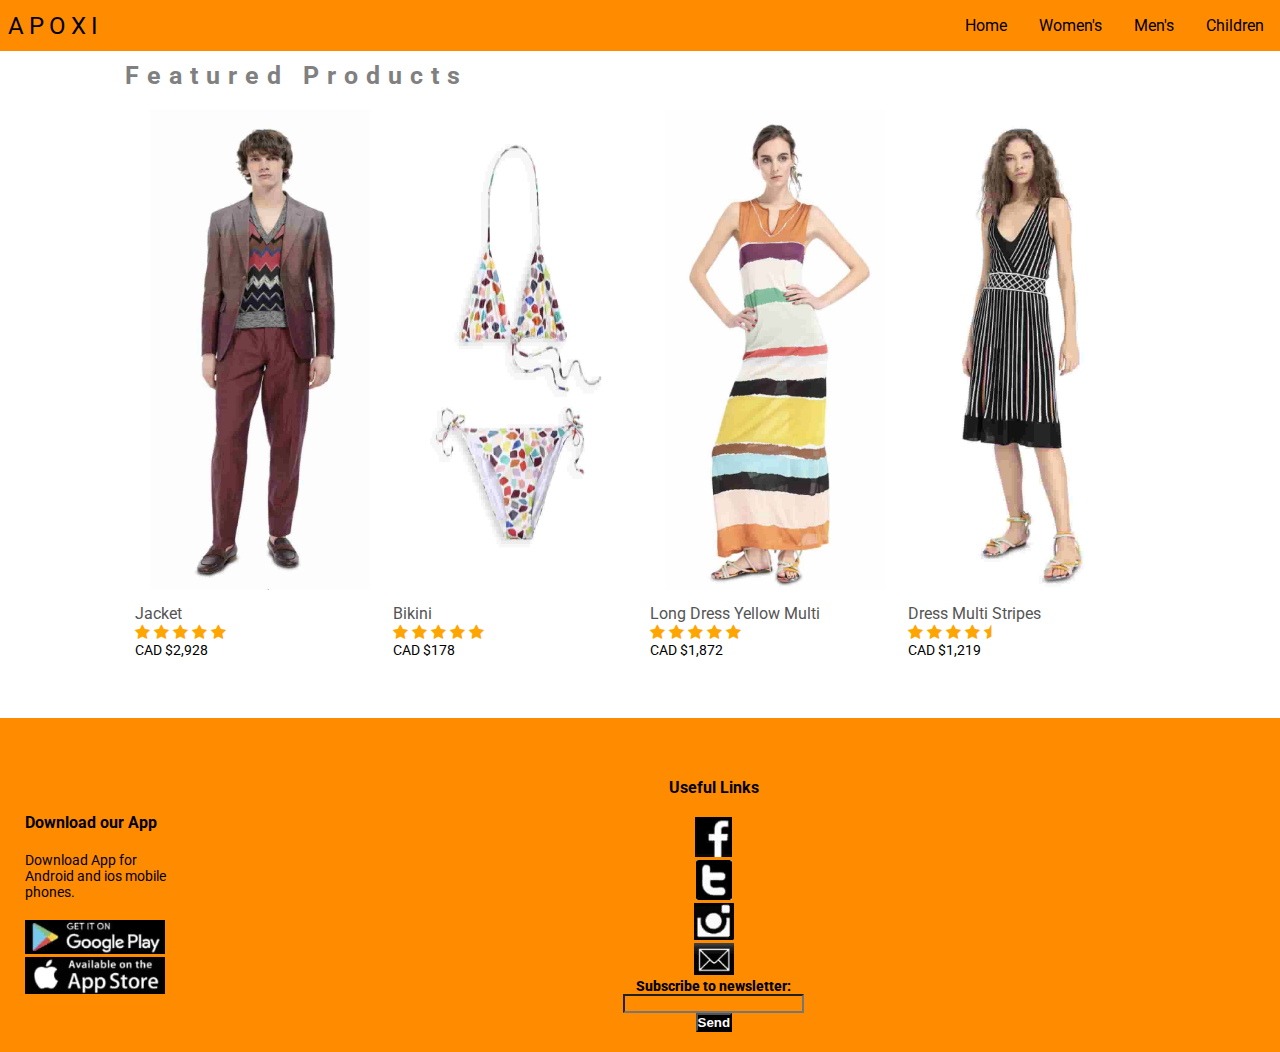
<file: index.html>
<!DOCTYPE html>
<html lang="en">

<head>
  <title>A P O X I</title>
  <meta charset="utf-8" />
  <meta name="viewport" content="width=device-width, initial-scale=1.0" />
  <link href="https://fonts.googleapis.com/css2?family=Roboto:ital,wght@0,400;0,500;0,900;1,100&display=swap"
    rel="stylesheet" />
  <link rel="stylesheet" href="https://stackpath.bootstrapcdn.com/font-awesome/4.7.0/css/font-awesome.min.css" />
  <link rel="stylesheet" href="style.css" />
  <link href="images/star.ico" rel="icon" type="image/x-icon" />
  <script src="script.js" defer></script>

  <!-- <link rel="stylesheet" href="..."/> -->
</head>

<body>
  <!-- TOP MENU BAR -->
  <header>
    <nav class="navbar">
      <div class="brand-title">Apoxi</div>
      <a href="#" class="toggle-button">
        <span class="bar"></span>
        <span class="bar"></span>
        <span class="bar"></span>
      </a>
      <div class="navbar-links">
        <ul>
          <li id="menu_home"><a href="index.html">Home</a></li>
          <li id="menu_women"><a href="woman.html">Women's</a></li>
          <li id="menu_men"><a href="men.html">Men's</a></li>
          <li id="menu_child"><a href="child.html">Children</a></li>
        </ul>
      </div>
    </nav>
  </header>

  <main>
    <!-- Home Page -->
    <div id="page_home">
      <div class="container">
        <div class="col-2">
          <div class="categories">
            <div class="small-container">
              <h2 class="subtitle">Featured Products</h2>
              <div class="row">
                <div class="col-3">
                  <img src="images/jacket.jpg" alt="jacket" class="store_image" data-size="S / M / XL"
                    data-price="2,928" data-desc="Gray, red colored jacket made with 100% Italian Merino Wool" />
                  <h4>Jacket</h4>
                  <div class="rating">
                    <i class="fa fa-star"></i>
                    <i class="fa fa-star"></i>
                    <i class="fa fa-star"></i>
                    <i class="fa fa-star"></i>
                    <i class="fa fa-star"></i>
                  </div>
                  <p>CAD $2,928</p>
                </div>
                <div class="col-3">
                  <img src="images/kidsbiki.jpg" alt="kids bikini" class="store_image" data-size="S"
                    data-price="CAD $178"
                    data-desc="Multipattern bikini on white background made with 100% polyester" />
                  <h4>Bikini</h4>
                  <div class="rating">
                    <i class="fa fa-star"></i>
                    <i class="fa fa-star"></i>
                    <i class="fa fa-star"></i>
                    <i class="fa fa-star"></i>
                    <i class="fa fa-star"></i>
                  </div>
                  <p>CAD $178</p>
                </div>
                <div class="col-3">
                  <img src="images/dress2.jpg" alt="dress" class="store_image" data-size="XS / M"
                    data-price="CAD $1,872"
                    data-desc="Multicolored dress for those sunny days made with 100% Pima-cotton" />
                  <h4>Long Dress Yellow Multi</h4>
                  <div class="rating">
                    <i class="fa fa-star"></i>
                    <i class="fa fa-star"></i>
                    <i class="fa fa-star"></i>
                    <i class="fa fa-star"></i>
                    <i class="fa fa-star"></i>
                  </div>
                  <p>CAD $1,872</p>
                </div>
                <div class="col-3">
                  <img src="images/dress4.jpg" alt="dress" class="store_image" data-size="XS / M / L"
                    data-price="CAD $1,219"
                    data-desc="Casual multicolored striped, short dress made with 30% silk, 20% cotton, 50% polyester" />
                  <h4>Dress Multi Stripes</h4>
                  <div class="rating">
                    <i class="fa fa-star"></i>
                    <i class="fa fa-star"></i>
                    <i class="fa fa-star"></i>
                    <i class="fa fa-star"></i>
                    <i class="fa fa-star-half"></i>
                  </div>
                  <p>CAD $1,219</p>
                </div>
              </div>
            </div>
          </div>
        </div>
      </div>
    </div>

    <!-- Women Clothing -->

    <div style="display:none" id="page_women">
      <div class="container">
        <div class="col-2">
          <div class="categories">
            <div class="small-container">
              <h2 class="subtitle">Woman Clothing</h2>
              <div class="row">
                <div class="col-3">
                  <img src="images/dress3.jpg" alt="dress" class="store_image" data-size="XS / S / M"
                    data-price="CAD $3,738"
                    data-desc="Long multicolored dress on gray background made with 50% cotton and 50% polyester" />
                  <h4>Long Dress Multicolor</h4>
                  <div class="rating">
                    <i class="fa fa-star"></i>
                    <i class="fa fa-star"></i>
                    <i class="fa fa-star"></i>
                    <i class="fa fa-star"></i>
                    <i class="fa fa-star-o"></i>
                  </div>
                  <p>CAD $3,738</p>
                </div>
                <div class="col-3">
                  <img src="images/dress1.jpg" alt="dress" class="store_image" data-size="S" data-price="CAD $2,437"
                    data-desc="Long Gray colored dress, made with 100% linen." />
                  <h4>Long Dress Gray</h4>
                  <div class="rating">
                    <i class="fa fa-star"></i>
                    <i class="fa fa-star"></i>
                    <i class="fa fa-star"></i>
                    <i class="fa fa-star"></i>
                    <i class="fa fa-star"></i>
                  </div>
                  <p>CAD $2,437</p>
                </div>
                <div class="col-3">
                  <img src="images/dress2.jpg" alt="dress" class="store_image" data-size="XS / M"
                    data-price="CAD $1,872"
                    data-desc="Multicolored dress for those sunny days made with 100% Pima-cotton" />
                  <h4>Long Dress Yellow Multi</h4>
                  <div class="rating">
                    <i class="fa fa-star"></i>
                    <i class="fa fa-star"></i>
                    <i class="fa fa-star"></i>
                    <i class="fa fa-star"></i>
                    <i class="fa fa-star"></i>
                  </div>
                  <p>CAD $1,872</p>
                </div>
                <div class="col-3">
                  <img src="images/dress4.jpg" alt="dress" class="store_image" data-size="XS / M / L"
                    data-price="CAD $1,219"
                    data-desc="Casual multicolored striped, short dress made with 30% silk, 20% cotton, 50% polyester" />
                  <h4>Dress Multi Stripes</h4>
                  <div class="rating">
                    <i class="fa fa-star"></i>
                    <i class="fa fa-star"></i>
                    <i class="fa fa-star"></i>
                    <i class="fa fa-star"></i>
                    <i class="fa fa-star-half"></i>
                  </div>
                  <p>CAD $1,219</p>
                </div>
              </div>
            </div>
          </div>
        </div>
      </div>
    </div>

    <!-- Men Clothing -->

    <div style="display:none" id="page_men">
      <div class="container">
        <div class="col-2">
          <div class="categories">
            <div class="small-container">
              <h2 class="subtitle">Men Clothing</h2>
              <div class="row">
                <div class="col-3">
                  <img src="images/bluetee.jpg" alt="tshirt" class="store_image" data-size="S / M / L / XL"
                    data-price="CAD $344" data-desc="Casual blue colored t-shirt, made with 100% Italian Cotton" />
                  <h4>Men's T-Shirts</h4>
                  <div class="rating">
                    <i class="fa fa-star"></i>
                    <i class="fa fa-star"></i>
                    <i class="fa fa-star"></i>
                    <i class="fa fa-star"></i>
                    <i class="fa fa-star-half"></i>
                  </div>
                  <p>CAD $344</p>
                </div>
                <div class="col-3">
                  <img src="images/whitetee.jpg" alt="white_t" class="store_image" data-size="XL / XXL"
                    data-price="CAD $399"
                    data-desc="Casual linen-blend shirt in white color. Made with 60% Linen 40% Cotton" />
                  <h4>Shirt</h4>
                  <div class="rating">
                    <i class="fa fa-star"></i>
                    <i class="fa fa-star"></i>
                    <i class="fa fa-star"></i>
                    <i class="fa fa-star-half"></i>
                    <i class="fa fa-star-o"></i>
                  </div>
                  <p>CAD $399</p>
                </div>
                <div class="col-3">
                  <img src="images/jacket.jpg" alt="jacket" class="store_image" data-size="S / M / XL"
                    data-price="CAD $2,928" data-desc="Gray, red colored jacket made with 100% Italian Merino Wool" />
                  <h4>Jacket</h4>
                  <div class="rating">
                    <i class="fa fa-star"></i>
                    <i class="fa fa-star"></i>
                    <i class="fa fa-star"></i>
                    <i class="fa fa-star"></i>
                    <i class="fa fa-star"></i>
                  </div>
                  <p>CAD $2,928</p>
                </div>
                <div class="col-3">
                  <img src="images/multicol.jpg" alt="polotshirt" class="store_image" data-size="M"
                    data-price="CAD $278" data-desc="Multicolored men polo t-shirt made with 100% Italian Cotton" />
                  <h4>Men's polo</h4>
                  <div class="rating">
                    <i class="fa fa-star"></i>
                    <i class="fa fa-star"></i>
                    <i class="fa fa-star"></i>
                    <i class="fa fa-star"></i>
                    <i class="fa fa-star"></i>
                  </div>
                  <p>CAD $278</p>
                </div>
              </div>
            </div>
          </div>
        </div>
      </div>
    </div>

    <!-- Children Clothing -->

    <div style="display:none" id="page_child">
      <div class="container">
        <div class="col-2">
          <div class="categories">
            <div class="small-container">
              <h2 class="subtitle">Children Clothing</h2>
              <div class="row">
                <div class="col-3">
                  <img src="images/kidsblack.jpg" alt="kids top" class="store_image" data-size="XS, S, M"
                    data-price="CAD $462" data-desc="Gorgeous black dress for girls aged 4-9" />
                  <h4>Dress</h4>
                  <div class="rating">
                    <i class="fa fa-star"></i>
                    <i class="fa fa-star"></i>
                    <i class="fa fa-star"></i>
                    <i class="fa fa-star"></i>
                    <i class="fa fa-star"></i>
                  </div>
                  <p>CAD $462</p>
                </div>
                <div class="col-3">
                  <img src="images/kidsbiki.jpg" alt="kids bikini" class="store_image" data-size="S"
                    data-price="CAD $178"
                    data-desc="Multipattern bikini on white background made with 100% polyester" />
                  <h4>Bikini</h4>
                  <div class="rating">
                    <i class="fa fa-star"></i>
                    <i class="fa fa-star"></i>
                    <i class="fa fa-star"></i>
                    <i class="fa fa-star"></i>
                    <i class="fa fa-star"></i>
                  </div>
                  <p>CAD $178</p>
                </div>
                <div class="col-3">
                  <img src="images/kidst.jpg" alt="kids top" class="store_image" data-size="XS, S" data-price="CAD $308"
                    data-desc="Multi-zigzag kaftan for summer days by the pool" />
                  <h4>Kaftan</h4>
                  <div class="rating">
                    <i class="fa fa-star"></i>
                    <i class="fa fa-star"></i>
                    <i class="fa fa-star"></i>
                    <i class="fa fa-star"></i>
                    <i class="fa fa-star"></i>
                  </div>
                  <p>CAD $308</p>
                </div>
              </div>
            </div>
          </div>
        </div>
      </div>
    </div>
  </main>

  <!-- Footer -->
  <footer class="foot">
    <div class="container">
      <div class="row">
        <div class="footer-col-1">
          <h3>Download our App</h3>
          <p>Download App for Android and ios mobile phones.</p>
          <div class="app-logo">
            <a href="https://play.google.com/store/apps/developer?id=Apoxi"><img src="images/gplay.jpg"
                alt="googleplay" /></a>
            <a href="https://itunes.apple.com/ca/developer/apoxi/id1234567"><img src="images/astore.jpg"
                alt="applestore" /></a>
          </div>
        </div>
        <div class="footer-col-2">
          <h3>Useful Links</h3>
          <ul class="foot_ul">
            <li>
              <a href="https://www.facebook.com"><img src="images/fb.jpg" alt="facebook logo" /></a>
            </li>
            <li>
              <a href="https://www.twitter.com"><img src="images/twit.jpg" alt="twitter logo" /></a>
            </li>
            <li>
              <a href="https://www.instagram.com"><img src="images/insta.jpg" alt="instagram logo" /></a>
            </li>
            <li>
              <a href="contact.html"><img src="images/contact.jpg" alt="contactus logo" /></a>
            </li>
          </ul>
          <form id="my-form" action="https://formspree.io/xoqkrpve" method="POST">
            <label style="color:black; font-size:14px; font-weight:800;">
              Subscribe to newsletter:
              <br>
              <input class="subs-email-box" type="email" name="email">
            </label>
            <br>
            <button id="my-form-button" type="submit">Send</button>
            <p id="my-form-status"></p>
          </form>
        </div>
      </div>
    </div>
  </footer>
</body>

</html>
</file>
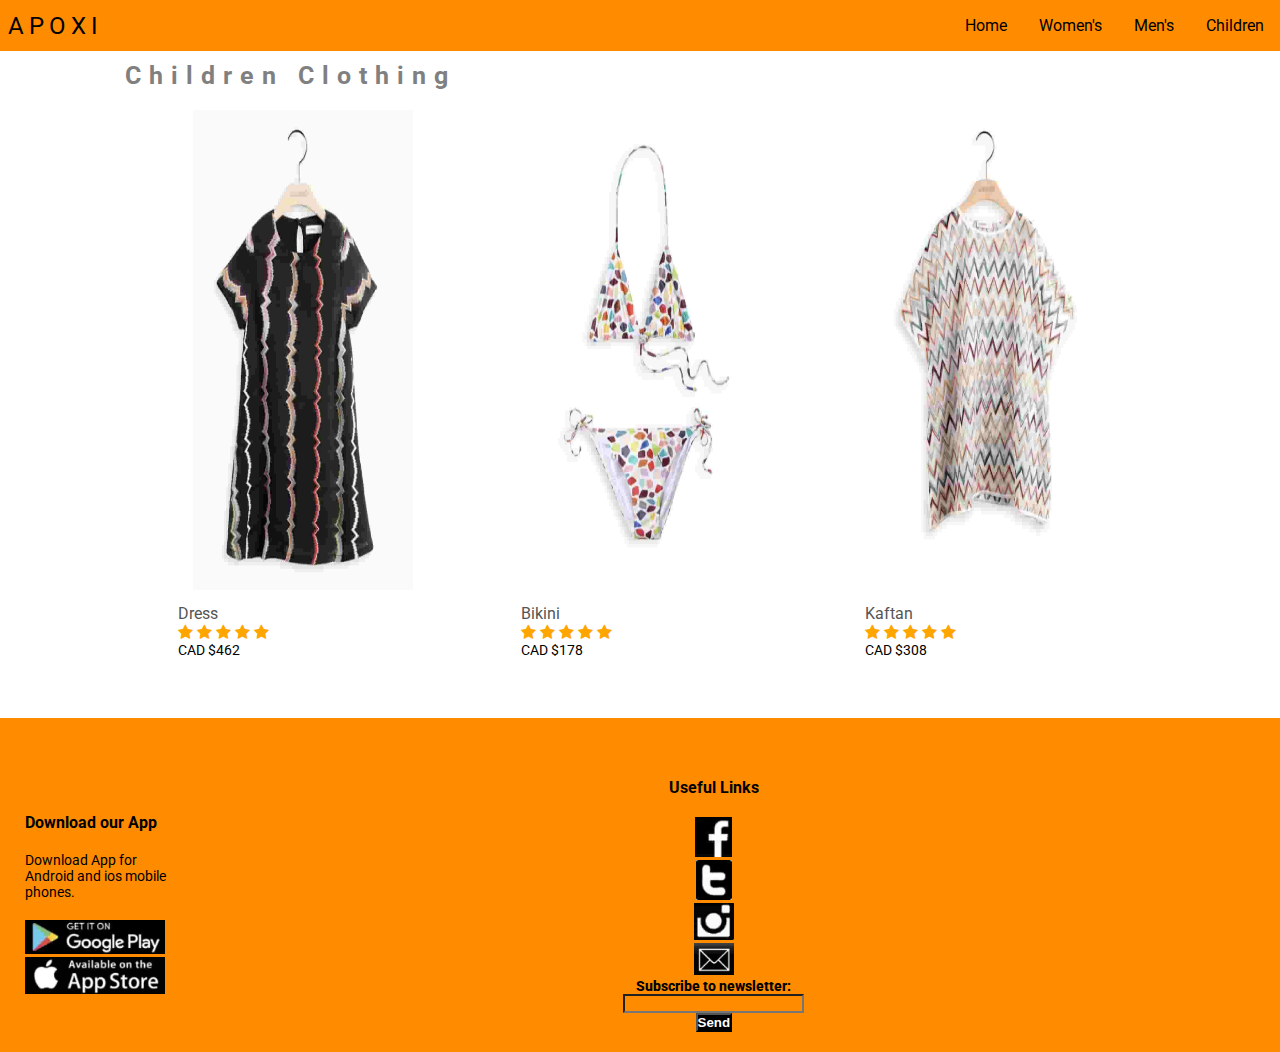
<file: child.html>
<!DOCTYPE html>
<html lang="en">

<head>
  <title>A P O X I</title>
  <meta charset="utf-8" />
  <meta name="viewport" content="width=device-width, initial-scale=1.0" />
  <link href="https://fonts.googleapis.com/css2?family=Roboto:ital,wght@0,400;0,500;0,900;1,100&display=swap"
    rel="stylesheet" />
  <link rel="stylesheet" href="https://stackpath.bootstrapcdn.com/font-awesome/4.7.0/css/font-awesome.min.css" />
  <link rel="stylesheet" href="style.css" />
  <link href="images/star.ico" rel="icon" type="image/x-icon" />
  <script src="script.js" defer></script>

  <!-- <link rel="stylesheet" href="..."/> -->
</head>

<body>
  <!-- TOP MENU BAR -->
  <header>
    <nav class="navbar">
      <div class="brand-title">Apoxi</div>
      <a href="#" class="toggle-button">
        <span class="bar"></span>
        <span class="bar"></span>
        <span class="bar"></span>
      </a>
      <div class="navbar-links">
        <ul>
          <li id="menu_home"><a href="index.html">Home</a></li>
          <li id="menu_women"><a href="woman.html">Women's</a></li>
          <li id="menu_men"><a href="men.html">Men's</a></li>
          <li id="menu_child"><a href="child.html">Children</a></li>
        </ul>
      </div>
    </nav>
  </header>

  <main>

    <!-- Children Clothing -->

    <div id="page_child">
      <div class="container">
        <div class="col-2">
          <div class="categories">
            <div class="small-container">
              <h2 class="subtitle">Children Clothing</h2>
              <div class="row">
                <div class="col-3">
                  <img src="images/kidsblack.jpg" alt="kids top" class="store_image" data-size="XS, S, M"
                    data-price="CAD $462" data-desc="Gorgeous black dress for girls aged 4-9" />
                  <h4>Dress</h4>
                  <div class="rating">
                    <i class="fa fa-star"></i>
                    <i class="fa fa-star"></i>
                    <i class="fa fa-star"></i>
                    <i class="fa fa-star"></i>
                    <i class="fa fa-star"></i>
                  </div>
                  <p>CAD $462</p>
                </div>
                <div class="col-3">
                  <img src="images/kidsbiki.jpg" alt="kids bikini" class="store_image" data-size="S"
                    data-price="CAD $178"
                    data-desc="Multipattern bikini on white background made with 100% polyester" />
                  <h4>Bikini</h4>
                  <div class="rating">
                    <i class="fa fa-star"></i>
                    <i class="fa fa-star"></i>
                    <i class="fa fa-star"></i>
                    <i class="fa fa-star"></i>
                    <i class="fa fa-star"></i>
                  </div>
                  <p>CAD $178</p>
                </div>
                <div class="col-3">
                  <img src="images/kidst.jpg" alt="kids top" class="store_image" data-size="XS, S" data-price="CAD $308"
                    data-desc="Multi-zigzag kaftan for summer days by the pool" />
                  <h4>Kaftan</h4>
                  <div class="rating">
                    <i class="fa fa-star"></i>
                    <i class="fa fa-star"></i>
                    <i class="fa fa-star"></i>
                    <i class="fa fa-star"></i>
                    <i class="fa fa-star"></i>
                  </div>
                  <p>CAD $308</p>
                </div>
              </div>
            </div>
          </div>
        </div>
      </div>
    </div>
  </main>

  <!-- Footer -->
  <footer class="foot">
    <div class="container">
      <div class="row">
        <div class="footer-col-1">
          <h3>Download our App</h3>
          <p>Download App for Android and ios mobile phones.</p>
          <div class="app-logo">
            <a href="https://play.google.com/store/apps/developer?id=Apoxi"><img src="images/gplay.jpg"
                alt="googleplay" /></a>
            <a href="https://itunes.apple.com/ca/developer/apoxi/id1234567"><img src="images/astore.jpg"
                alt="applestore" /></a>
          </div>
        </div>
        <div class="footer-col-2">
          <h3>Useful Links</h3>
          <ul class="foot_ul">
            <li>
              <a href="https://www.facebook.com"><img src="images/fb.jpg" alt="facebook logo" /></a>
            </li>
            <li>
              <a href="https://www.twitter.com"><img src="images/twit.jpg" alt="twitter logo" /></a>
            </li>
            <li>
              <a href="https://www.instagram.com"><img src="images/insta.jpg" alt="instagram logo" /></a>
            </li>
            <li>
              <a href="contact.html"><img src="images/contact.jpg" alt="contactus logo" /></a>
            </li>
          </ul>
          <form id="my-form" action="https://formspree.io/xoqkrpve" method="POST">
            <label style="color:black; font-size:14px; font-weight:800;">
              Subscribe to newsletter:
              <br>
              <input class="subs-email-box" type="email" name="email">
            </label>
            <br>
            <button id="my-form-button" type="submit">Send</button>
            <p id="my-form-status"></p>
          </form>
        </div>
      </div>
    </div>
  </footer>
</body>

</html>
</file>
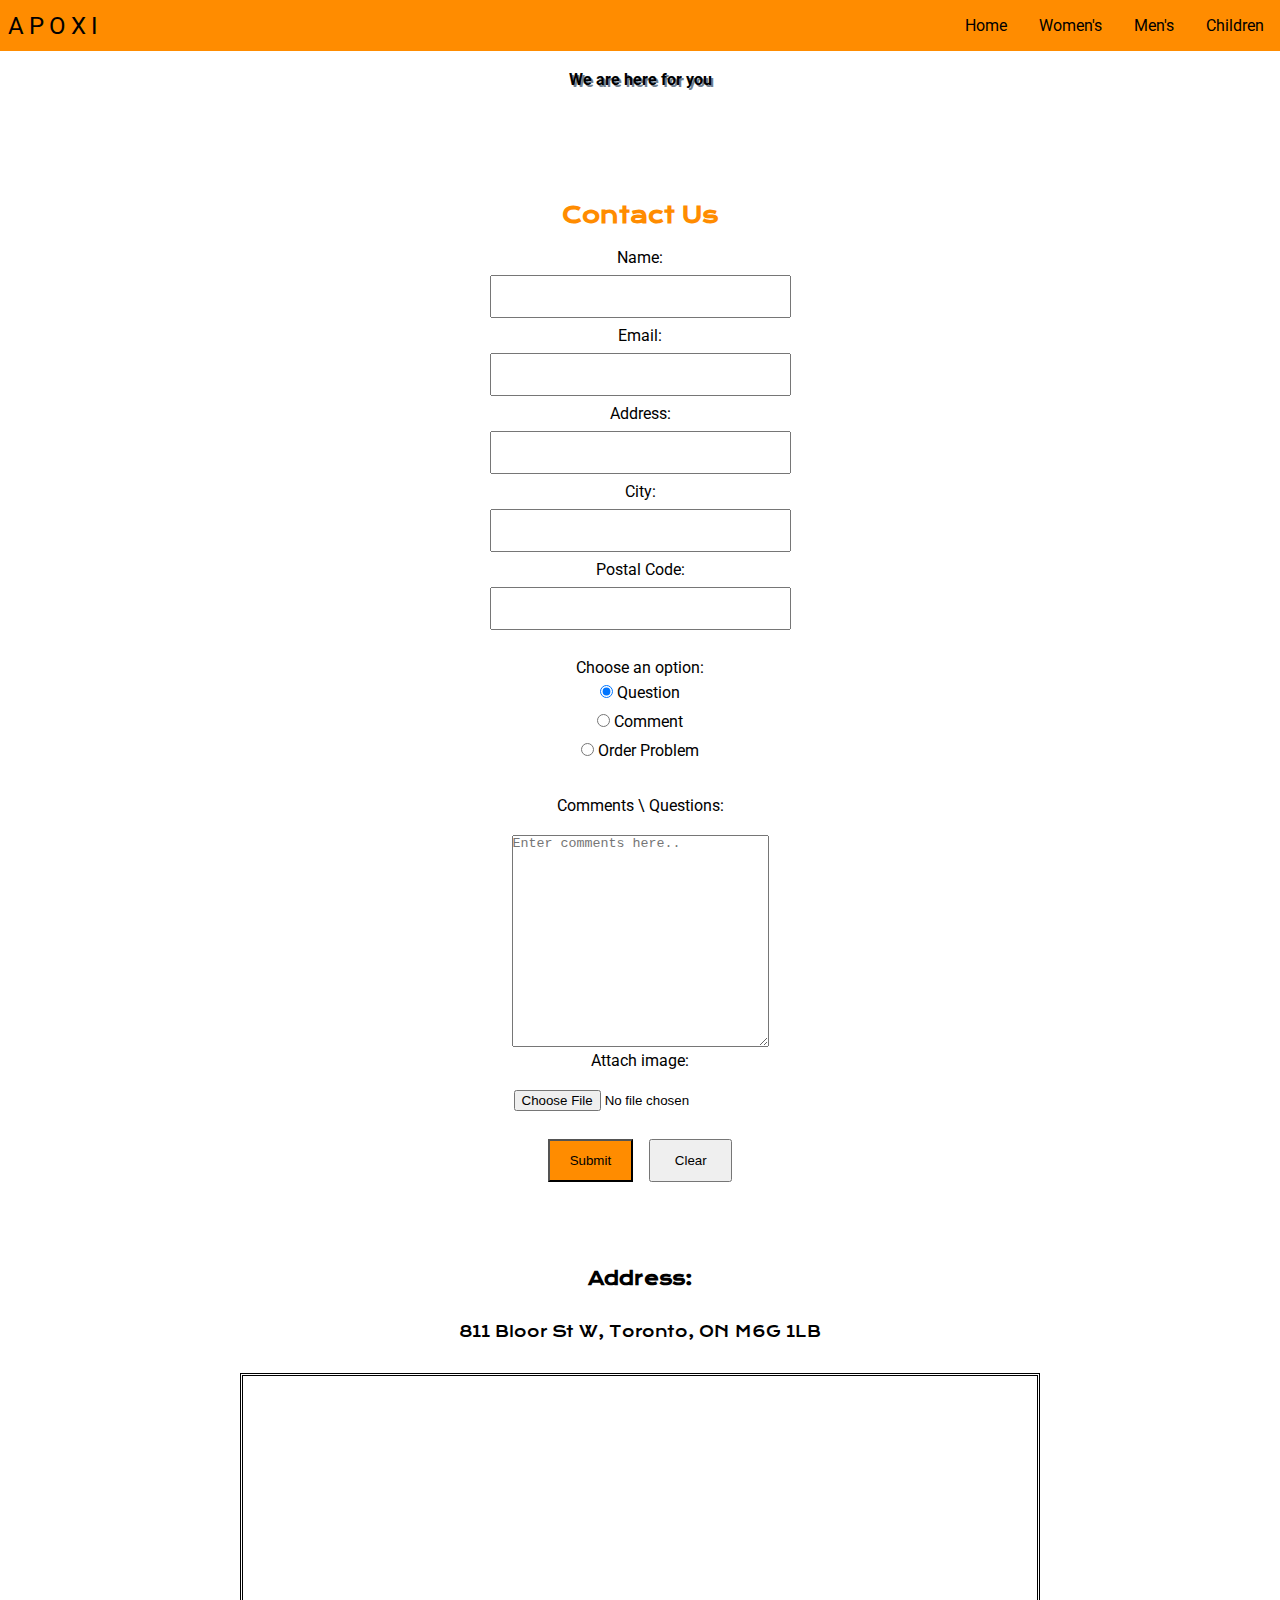
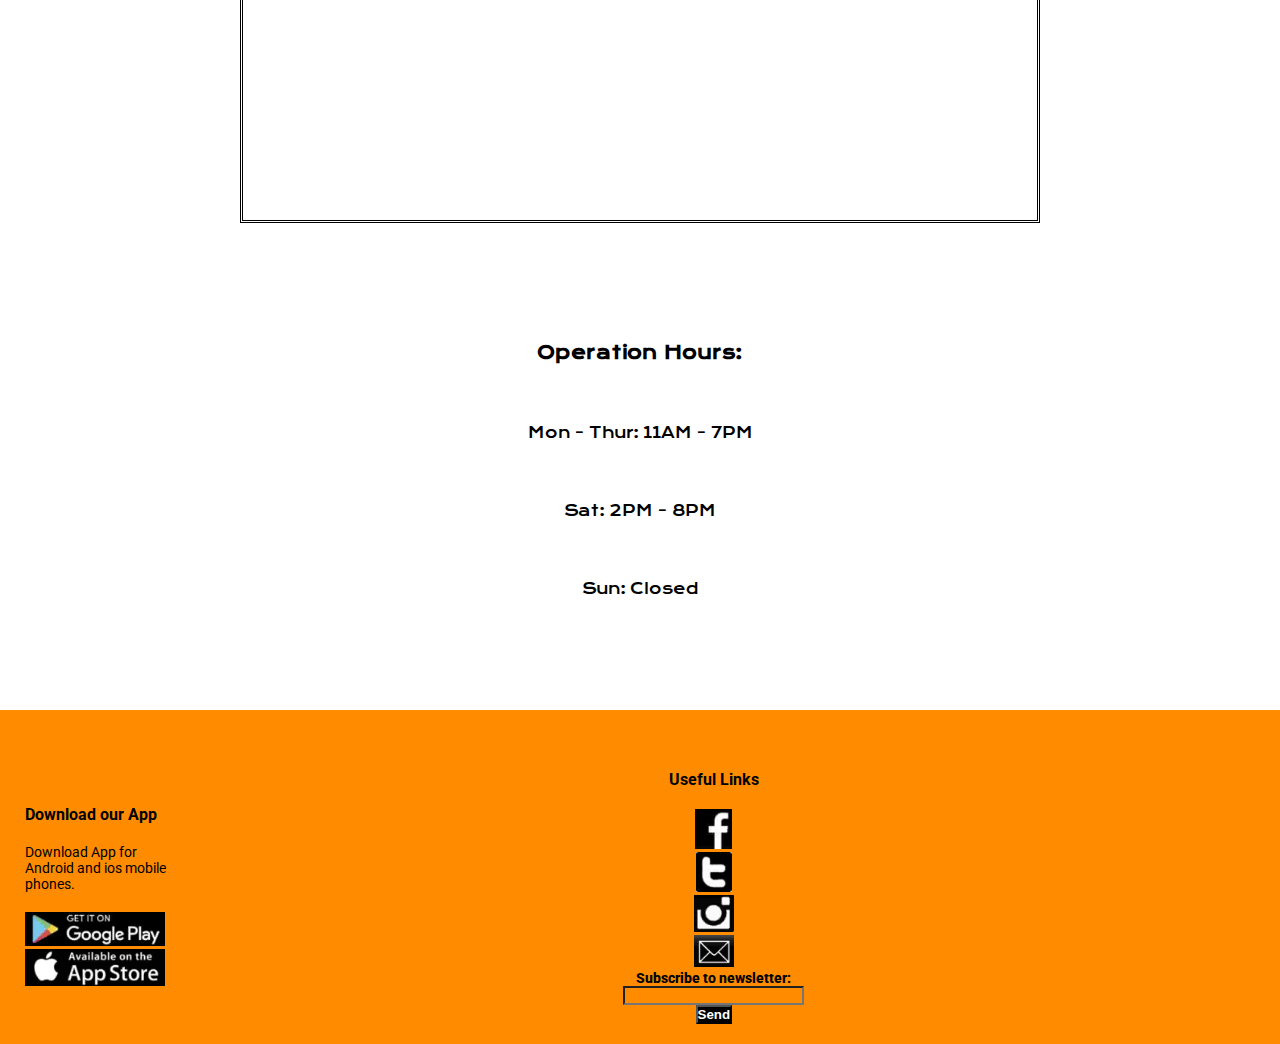
<file: contact.html>
<!DOCTYPE html>
<html lang="en">

<head>
  <title>A P O X I - Contact US</title>
  <meta charset="utf-8" />
  <meta name="viewport" content="width=device-width, initial-scale=1.0" />
  <link href="https://fonts.googleapis.com/css2?family=Roboto:ital,wght@0,400;0,500;0,900;1,100&display=swap"
    rel="stylesheet" />
  <link href="https://fonts.googleapis.com/css2?family=Krona+One&display=swap" rel="stylesheet" />
  <link rel="stylesheet" href="https://stackpath.bootstrapcdn.com/font-awesome/4.7.0/css/font-awesome.min.css" />
  <link rel="stylesheet" href="style.css" />
  <link href="images/star.ico" rel="icon" type="image/x-icon" />

  <script>

    function formValid(frm) {
      return validTextArea(frm);

    }

    function validTextArea(txtform) {
      if (txtform.comm.value.trim().length == 0) {
        alert("No input! Please enter your comments or questions.\n");
        txtform.comm.value = "";
        txtform.comm.focus();
        return false
      }
      return true;
    }



  </script>
  <!-- <link rel="stylesheet" href="..."/> -->
</head>

<body>
  <header>
    <nav class="navbar">
      <div class="brand-title">Apoxi</div>
      <a href="#" class="toggle-button">
        <span class="bar"></span>
        <span class="bar"></span>
        <span class="bar"></span>
      </a>
      <div class="navbar-links">
        <ul>
          <li id="menu_home"><a href="index.html">Home</a></li>
          <li id="menu_women"><a href="woman.html">Women's</a></li>
          <li id="menu_men"><a href="men.html">Men's</a></li>
          <li id="menu_child"><a href="child.html">Children</a></li>
        </ul>
      </div>
    </nav>
    <nav
      style="width: 100%; height: 50px; background-color: white; font-weight: bold; text-align: center; text-shadow: 2px 2px rgb(112,128,144);"
      id="nav2">
      <br>
      We are here for you
    </nav>
  </header>

  <img class="zigzag-show" src="images/zigzag.jpg" alt="zigzag" style="display:none;" />
  <div class="container">
    <main class="contact_body">
      <form action="https://httpbin.org/post" method="POST" id="usrform" onsubmit="return formValid(this);">
        <h3>Contact Us</h3>
        <br />
        <label for="entry1">Name:</label>
        <br>
        <input class="touchName" type="text" name="entry1" size="30" maxlength="25" id="entry1" required="required" />
        <br />
        <label for="entry2">Email:</label>
        <br>
        <input type="email" name="entry2" size="30" maxlength="30" id="entry2" required="required" />
        <br />
        <label for="entry3">Address:</label>
        <br>
        <input type="text" name="entry3" size="30" maxlength="30" id="entry3" required="required" />
        <br />
        <label for="entry4">City:</label>
        <br>
        <input list="cities" name="entry4" size="30" maxlength="30" id="entry4" required="required" />
        <datalist id="cities">
          <option value="Montreal"></option>
          <option value="Toronto"></option>
          <option value="Vancouver"></option>
          <option value="Regina"></option>
          <option value="Calgary"></option>
          <option value="Edmonton"></option>
        </datalist>
        <br />
        <label for="entry5">Postal Code:</label>
        <br>
        <input list="cities" name="entry5" size="30" maxlength="30" id="entry5" required="required"
          pattern="^[A-Za-z]\d[A-Za-z][ -]?\d[A-Za-z]\d$" />
        <br />
        <p>Choose an option:
          <br />
          <input type="radio" id="question" name="radio" value="question" checked />
          <label for="question">Question</label>
          <br />
          <input type="radio" id="comment" name="radio" value="comment" />
          <label for="comment">Comment</label>
          <br />
          <input type="radio" id="orderproblem" name="radio" value="orderproblem" />
          <label for="orderproblem">Order Problem</label>
          <br />
        </p>
        <div id="orderhidden">
          <label for="orderhidden1">Enter Order Number</label>
          <br />
          <input type="text" name="radio1" size="30" maxlength="30" id="orderhidden1" />

        </div>
        <p>Comments \ Questions:</p>
        <textarea rows="14" cols="30" name="comm" placeholder="Enter comments here.." form="usrform"></textarea>
        <br />
        <label for="img">Attach image:</label>
        <br>
        <input type="file" id="img" name="img" accept="image/*" /> <br />
        <input type="hidden" id="myname" name="Alan" value="021278106">
        <input id="submitb" type="submit" value="Submit" />
        &nbsp;&nbsp;
        <input id="clearb" type="reset" value=" Clear " onclick="clearShowErrors();" />
      </form>

      <br />
      <br />
      <br />

      <p style="font-weight: bold; font-size:large;" class="parag">Address:</p>
      <p class="parag">811 Bloor St W, Toronto, ON M6G 1LB</p>
      <p>
        <iframe class="googlemaps-desk"
          src="https://www.google.com/maps/embed?pb=!1m18!1m12!1m3!1d793.7304894828956!2d-79.42213051594364!3d43.6627363871471!2m3!1f0!2f0!3f0!3m2!1i1024!2i768!4f13.1!3m3!1m2!1s0x882b348b319f8ba5%3A0xfa77cb218ffcfa9a!2s811%20Bloor%20St%20W%2C%20Toronto%2C%20ON%20M6G%201L8!5e0!3m2!1sen!2sca!4v1596076027668!5m2!1sen!2sca"
          width="800" height="450" style="border:double;" allowfullscreen="" aria-hidden="false" tabindex="0"></iframe>
      </p>

      <br />
      <p>
        <iframe class="googlemaps-phone"
          src="https://www.google.com/maps/embed?pb=!1m18!1m12!1m3!1d793.7304894828956!2d-79.42213051594364!3d43.6627363871471!2m3!1f0!2f0!3f0!3m2!1i1024!2i768!4f13.1!3m3!1m2!1s0x882b348b319f8ba5%3A0xfa77cb218ffcfa9a!2s811%20Bloor%20St%20W%2C%20Toronto%2C%20ON%20M6G%201L8!5e0!3m2!1sen!2sca!4v1596076027668!5m2!1sen!2sca"
          width="300" height="450" style="border:double;" allowfullscreen="" aria-hidden="false" tabindex="0"></iframe>
      </p>

      <br />
      <p style="font-weight: bold; font-size:large;" class="parag">Operation Hours:</p>
      <br />
      <p class="parag">Mon - Thur: 11AM - 7PM</p>
      <br />
      <p class="parag">Sat: 2PM - 8PM</p>
      <br />
      <p class="parag">Sun: Closed</p>
    </main>
  </div>
  <img class="zigzag-show" src="images/zigzag.jpg" alt="zigzag" style="display:none;" />

  <footer class="foot">
    <div class="container">
      <div class="row">
        <div class="footer-col-1">
          <h3>Download our App</h3>
          <p>Download App for Android and ios mobile phones.</p>
          <div class="app-logo">
            <a href="https://play.google.com/store/apps/developer?id=Apoxi"><img src="images/gplay.jpg"
                alt="googleplay" /></a>
            <a href="https://itunes.apple.com/ca/developer/apoxi/id1234567"><img src="images/astore.jpg"
                alt="applestore" /></a>
          </div>
        </div>
        <div class="footer-col-2">
          <h3>Useful Links</h3>
          <ul class="foot_ul">
            <li>
              <a href="https://www.facebook.com"><img src="images/fb.jpg" alt="facebook logo" /></a>
            </li>
            <li>
              <a href="https://www.twitter.com"><img src="images/twit.jpg" alt="twitter logo" /></a>
            </li>
            <li>
              <a href="https://www.instagram.com"><img src="images/insta.jpg" alt="instagram logo" /></a>
            </li>
            <li>
              <a href="contact.html"><img src="images/contact.jpg" alt="contactus logo" /></a>
            </li>
          </ul>
          <form id="my-form" action="https://formspree.io/xoqkrpve" method="POST">
            <label style="color:black; font-size:14px; font-weight:800;">
              Subscribe to newsletter:
              <br>
              <input class="subs-email-box" type="email" name="email">
            </label>
            <br>
            <button id="my-form-button" type="submit">Send</button>
            <p id="my-form-status"></p>
          </form>

        </div>
      </div>
    </div>
  </footer>
  <script src="script_contact.js"></script>

</body>

</html>
</file>
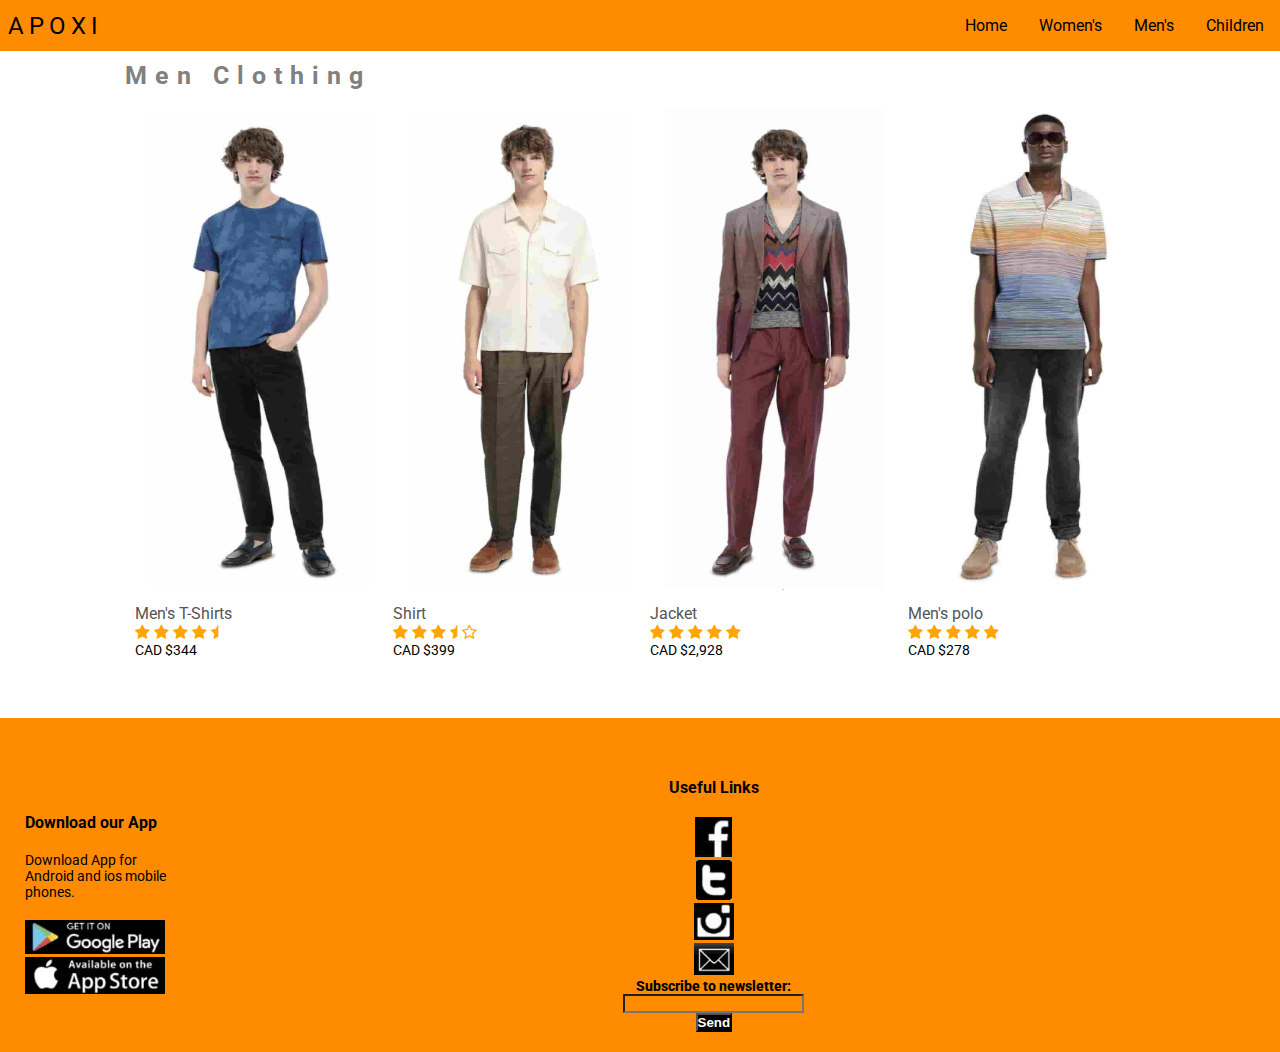
<file: men.html>
<!DOCTYPE html>
<html lang="en">

<head>
  <title>A P O X I</title>
  <meta charset="utf-8" />
  <meta name="viewport" content="width=device-width, initial-scale=1.0" />
  <link href="https://fonts.googleapis.com/css2?family=Roboto:ital,wght@0,400;0,500;0,900;1,100&display=swap"
    rel="stylesheet" />
  <link rel="stylesheet" href="https://stackpath.bootstrapcdn.com/font-awesome/4.7.0/css/font-awesome.min.css" />
  <link rel="stylesheet" href="style.css" />
  <link href="images/star.ico" rel="icon" type="image/x-icon" />
  <script src="script.js" defer></script>

  <!-- <link rel="stylesheet" href="..."/> -->
</head>

<body>
  <!-- TOP MENU BAR -->
  <header>
    <nav class="navbar">
      <div class="brand-title">Apoxi</div>
      <a href="#" class="toggle-button">
        <span class="bar"></span>
        <span class="bar"></span>
        <span class="bar"></span>
      </a>
      <div class="navbar-links">
        <ul>
          <li id="menu_home"><a href="index.html">Home</a></li>
          <li id="menu_women"><a href="woman.html">Women's</a></li>
          <li id="menu_men"><a href="men.html">Men's</a></li>
          <li id="menu_child"><a href="child.html">Children</a></li>
        </ul>
      </div>
    </nav>
  </header>

  <main>

    <!-- Men Clothing -->

    <div id="page_men">
      <div class="container">
        <div class="col-2">
          <div class="categories">
            <div class="small-container">
              <h2 class="subtitle">Men Clothing</h2>
              <div class="row">
                <div class="col-3">
                  <img src="images/bluetee.jpg" alt="tshirt" class="store_image" data-size="S / M / L / XL"
                    data-price="CAD $344" data-desc="Casual blue colored t-shirt, made with 100% Italian Cotton" />
                  <h4>Men's T-Shirts</h4>
                  <div class="rating">
                    <i class="fa fa-star"></i>
                    <i class="fa fa-star"></i>
                    <i class="fa fa-star"></i>
                    <i class="fa fa-star"></i>
                    <i class="fa fa-star-half"></i>
                  </div>
                  <p>CAD $344</p>
                </div>
                <div class="col-3">
                  <img src="images/whitetee.jpg" alt="white_t" class="store_image" data-size="XL / XXL"
                    data-price="CAD $399"
                    data-desc="Casual linen-blend shirt in white color. Made with 60% Linen 40% Cotton" />
                  <h4>Shirt</h4>
                  <div class="rating">
                    <i class="fa fa-star"></i>
                    <i class="fa fa-star"></i>
                    <i class="fa fa-star"></i>
                    <i class="fa fa-star-half"></i>
                    <i class="fa fa-star-o"></i>
                  </div>
                  <p>CAD $399</p>
                </div>
                <div class="col-3">
                  <img src="images/jacket.jpg" alt="jacket" class="store_image" data-size="S / M / XL"
                    data-price="CAD $2,928" data-desc="Gray, red colored jacket made with 100% Italian Merino Wool" />
                  <h4>Jacket</h4>
                  <div class="rating">
                    <i class="fa fa-star"></i>
                    <i class="fa fa-star"></i>
                    <i class="fa fa-star"></i>
                    <i class="fa fa-star"></i>
                    <i class="fa fa-star"></i>
                  </div>
                  <p>CAD $2,928</p>
                </div>
                <div class="col-3">
                  <img src="images/multicol.jpg" alt="polotshirt" class="store_image" data-size="M"
                    data-price="CAD $278" data-desc="Multicolored men polo t-shirt made with 100% Italian Cotton" />
                  <h4>Men's polo</h4>
                  <div class="rating">
                    <i class="fa fa-star"></i>
                    <i class="fa fa-star"></i>
                    <i class="fa fa-star"></i>
                    <i class="fa fa-star"></i>
                    <i class="fa fa-star"></i>
                  </div>
                  <p>CAD $278</p>
                </div>
              </div>
            </div>
          </div>
        </div>
      </div>
    </div>
  </main>
  <!-- Footer -->
  <footer class="foot">
    <div class="container">
      <div class="row">
        <div class="footer-col-1">
          <h3>Download our App</h3>
          <p>Download App for Android and ios mobile phones.</p>
          <div class="app-logo">
            <a href="https://play.google.com/store/apps/developer?id=Apoxi"><img src="images/gplay.jpg"
                alt="googleplay" /></a>
            <a href="https://itunes.apple.com/ca/developer/apoxi/id1234567"><img src="images/astore.jpg"
                alt="applestore" /></a>
          </div>
        </div>
        <div class="footer-col-2">
          <h3>Useful Links</h3>
          <ul class="foot_ul">
            <li>
              <a href="https://www.facebook.com"><img src="images/fb.jpg" alt="facebook logo" /></a>
            </li>
            <li>
              <a href="https://www.twitter.com"><img src="images/twit.jpg" alt="twitter logo" /></a>
            </li>
            <li>
              <a href="https://www.instagram.com"><img src="images/insta.jpg" alt="instagram logo" /></a>
            </li>
            <li>
              <a href="contact.html"><img src="images/contact.jpg" alt="contactus logo" /></a>
            </li>
          </ul>
          <form id="my-form" action="https://formspree.io/xoqkrpve" method="POST">
            <label style="color:black; font-size:14px; font-weight:800;">
              Subscribe to newsletter:
              <br>
              <input class="subs-email-box" type="email" name="email">
            </label>
            <br>
            <button id="my-form-button" type="submit">Send</button>
            <p id="my-form-status"></p>
          </form>
        </div>
      </div>
    </div>
  </footer>
</body>

</html>
</file>
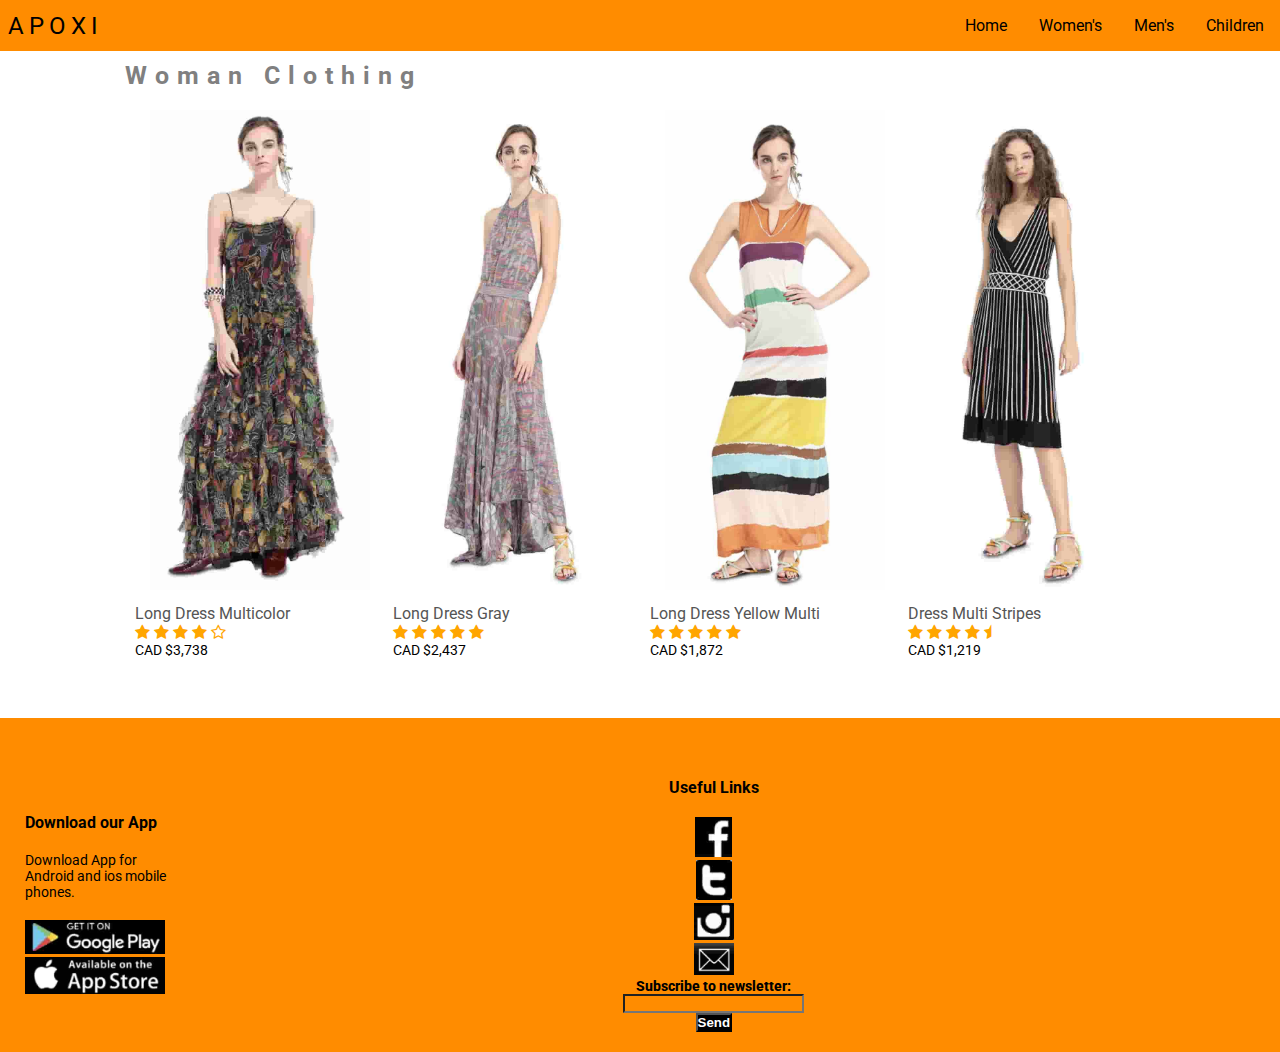
<file: woman.html>
<!DOCTYPE html>
<html lang="en">

<head>
  <title>A P O X I</title>
  <meta charset="utf-8" />
  <meta name="viewport" content="width=device-width, initial-scale=1.0" />
  <link href="https://fonts.googleapis.com/css2?family=Roboto:ital,wght@0,400;0,500;0,900;1,100&display=swap"
    rel="stylesheet" />
  <link rel="stylesheet" href="https://stackpath.bootstrapcdn.com/font-awesome/4.7.0/css/font-awesome.min.css" />
  <link rel="stylesheet" href="style.css" />
  <link href="images/star.ico" rel="icon" type="image/x-icon" />
  <script src="script.js" defer></script>

  <!-- <link rel="stylesheet" href="..."/> -->
</head>

<body>
  <!-- TOP MENU BAR -->
  <header>
    <nav class="navbar">
      <div class="brand-title">Apoxi</div>
      <a href="#" class="toggle-button">
        <span class="bar"></span>
        <span class="bar"></span>
        <span class="bar"></span>
      </a>
      <div class="navbar-links">
        <ul>
          <li id="menu_home"><a href="index.html">Home</a></li>
          <li id="menu_women"><a href="woman.html">Women's</a></li>
          <li id="menu_men"><a href="men.html">Men's</a></li>
          <li id="menu_child"><a href="child.html">Children</a></li>
        </ul>
      </div>
    </nav>
  </header>

  <main>

    <!-- Women Clothing -->

    <div id="page_women">
      <div class="container">
        <div class="col-2">
          <div class="categories">
            <div class="small-container">
              <h2 class="subtitle">Woman Clothing</h2>
              <div class="row">
                <div class="col-3">
                  <img src="images/dress3.jpg" alt="dress" class="store_image" data-size="XS / S / M"
                    data-price="CAD $3,738"
                    data-desc="Long multicolored dress on gray background made with 50% cotton and 50% polyester" />
                  <h4>Long Dress Multicolor</h4>
                  <div class="rating">
                    <i class="fa fa-star"></i>
                    <i class="fa fa-star"></i>
                    <i class="fa fa-star"></i>
                    <i class="fa fa-star"></i>
                    <i class="fa fa-star-o"></i>
                  </div>
                  <p>CAD $3,738</p>
                </div>
                <div class="col-3">
                  <img src="images/dress1.jpg" alt="dress" class="store_image" data-size="S" data-price="CAD $2,437"
                    data-desc="Long Gray colored dress, made with 100% linen." />
                  <h4>Long Dress Gray</h4>
                  <div class="rating">
                    <i class="fa fa-star"></i>
                    <i class="fa fa-star"></i>
                    <i class="fa fa-star"></i>
                    <i class="fa fa-star"></i>
                    <i class="fa fa-star"></i>
                  </div>
                  <p>CAD $2,437</p>
                </div>
                <div class="col-3">
                  <img src="images/dress2.jpg" alt="dress" class="store_image" data-size="XS / M"
                    data-price="CAD $1,872"
                    data-desc="Multicolored dress for those sunny days made with 100% Pima-cotton" />
                  <h4>Long Dress Yellow Multi</h4>
                  <div class="rating">
                    <i class="fa fa-star"></i>
                    <i class="fa fa-star"></i>
                    <i class="fa fa-star"></i>
                    <i class="fa fa-star"></i>
                    <i class="fa fa-star"></i>
                  </div>
                  <p>CAD $1,872</p>
                </div>
                <div class="col-3">
                  <img src="images/dress4.jpg" alt="dress" class="store_image" data-size="XS / M / L"
                    data-price="CAD $1,219"
                    data-desc="Casual multicolored striped, short dress made with 30% silk, 20% cotton, 50% polyester" />
                  <h4>Dress Multi Stripes</h4>
                  <div class="rating">
                    <i class="fa fa-star"></i>
                    <i class="fa fa-star"></i>
                    <i class="fa fa-star"></i>
                    <i class="fa fa-star"></i>
                    <i class="fa fa-star-half"></i>
                  </div>
                  <p>CAD $1,219</p>
                </div>
              </div>
            </div>
          </div>
        </div>
      </div>
    </div>
  </main>
  <!-- Footer -->
  <footer class="foot">
    <div class="container">
      <div class="row">
        <div class="footer-col-1">
          <h3>Download our App</h3>
          <p>Download App for Android and ios mobile phones.</p>
          <div class="app-logo">
            <a href="https://play.google.com/store/apps/developer?id=Apoxi"><img src="images/gplay.jpg"
                alt="googleplay" /></a>
            <a href="https://itunes.apple.com/ca/developer/apoxi/id1234567"><img src="images/astore.jpg"
                alt="applestore" /></a>
          </div>
        </div>
        <div class="footer-col-2">
          <h3>Useful Links</h3>
          <ul class="foot_ul">
            <li>
              <a href="https://www.facebook.com"><img src="images/fb.jpg" alt="facebook logo" /></a>
            </li>
            <li>
              <a href="https://www.twitter.com"><img src="images/twit.jpg" alt="twitter logo" /></a>
            </li>
            <li>
              <a href="https://www.instagram.com"><img src="images/insta.jpg" alt="instagram logo" /></a>
            </li>
            <li>
              <a href="contact.html"><img src="images/contact.jpg" alt="contactus logo" /></a>
            </li>
          </ul>
          <form id="my-form" action="https://formspree.io/xoqkrpve" method="POST">
            <label style="color:black; font-size:14px; font-weight:800;">
              Subscribe to newsletter:
              <br>
              <input class="subs-email-box" type="email" name="email">
            </label>
            <br>
            <button id="my-form-button" type="submit">Send</button>
            <p id="my-form-status"></p>
          </form>
        </div>
      </div>
    </div>
  </footer>
</body>

</html>
</file>
<file: style.css>
/* Add any CSS you need to this file. */

* {
  box-sizing: border-box;
  margin: 0;
  padding: 0;
}

body {
  margin: 0;
  padding: 0;
  min-height: 100%;
  font-family: 'Roboto', sans-serif;
}

main {
  min-height: calc(100vh - 44.5px - 270.933px);
}

.navbar {
  display: flex;
  justify-content: space-between;
  align-items: center;
  background-color: #ff8c00;
  color: #000;
}

.brand-title {
  color: #000;
  text-transform: uppercase;
  letter-spacing: 5px;
  margin: 0.5rem;
  font-size: 1.5rem;
}

.navbar-links ul {
  margin: 0;
  padding: 0;
  display: flex;
}

.navbar-links li {
  list-style: none;
}

.navbar-links li a {
  text-decoration: none;
  color: #000;
  padding: 1rem;
  display: block;
}

.navbar-links li:hover {
  background-color: rgb(218, 80, 30);
}

.toggle-button {
  position: absolute;
  top: 0.75rem;
  right: 1rem;
  display: none;
  flex-direction: column;
  justify-content: space-between;
  width: 30px;
  height: 21px;
}

.toggle-button .bar {
  height: 3px;
  width: 100%;
  background-color: white;
  /*background-repeat: 10px;*/
}

/*.head_container {
  text-align: center;
  position: absolute;
  top: 10%;
  left: 50%;
  transform: translate(-50%, -50%);
  width: 100%;
}*/

.container span {
  color: black;
  text-transform: uppercase;
  display: block;
}

/*.head-title{
  font-size: 25px;
  font-weight: 700;
  letter-spacing: 8px;
  margin-top: 10px;
  position: relative;
  animation: text 3s 1;
}*/

@keyframes text {
  0% {
    color: rgb(53, 49, 49);
    margin-top: -5px;
  }
  30% {
    letter-spacing: 25px;
  }
  85% {
    letter-spacing: 8px;
    margin-top: -5px;
  }
}

.container {
  max-width: 1300px;
  margin: auto;
  padding-left: 25px;
  padding-right: 25px;
}

.row {
  display: flex;
  align-items: center;
  flex-wrap: wrap;
  justify-content: space-around;
}

.small-container {
  max-width: 1080px;
  margin: auto;
  padding-left: 25px;
  padding-right: 25px;
}

.col-3 {
  flex-basis: 25%;
  padding: 10px;
  min-width: 200px;
  margin-bottom: 50px;
  transition: transform 0.5s;
}

.col-3 img {
  width: 250px;
  height: 500px;
  padding: 10px 15px;
}

.subtitle {
  /*text-align: center;
    margin: 0 auto 20px;
    position: relative;
    line-height: 60px;
    color: #555;*/
  color: grey;
  font-size: 25px;
  font-weight: 700;
  letter-spacing: 8px;
  margin-top: 10px;
  position: relative;
  animation: text 3s 1;
}

h4 {
  color: #555;
  font-weight: normal;
}

.col-3 p {
  font-size: 14px;
}

.rating .fa {
  color: orange;
}

.col-3:hover {
  transform: translateY(-5px);
}

.foot {
  background: #ff8c00;
  color: #000;
  font-size: 14px;
  padding: 60px 0 20px;
}

.foot p {
  color: #000;
}

.foot h3 {
  color: #000;
  margin-bottom: 20px;
}

.footer-col-1.footer-col-2 {
  min-width: 250px;
  margin-bottom: 20px;
  text-align: center;
}

.footer-col-1 {
  flex-basis: 12%;
}

.footer-col-2 {
  flex: 1;
  text-align: center;
}

.foot_ul {
  list-style-type: none;
}

.foot_ul img {
  max-width: 40px;
  max-height: 40px;
}

.foot_ul a:hover {
  color: red;
}

#category input #category option {
  font-family: inherit;
  font-size: 100%;
  width: 150px;
}

.contact_body {
  margin-top: 100px;
  margin-bottom: 100px;
  justify-content: space-around;
  text-align: center;
  /*text-align: center;*/
}

.contact_body h3 {
  font-size: 22px;
  font-weight: 800;
  color: #ff8c00;
  font-family: 'Krona One', sans-serif;
}

.contact_body input {
  padding: 12px 20px;
  margin: 8px 0;
  flex-wrap: wrap;
  justify-content: space-around;
}

.contact_body input[type="'submit'"] {
  background-color: #ff8c00;
  color: white;
  padding: 12px 20px;
  border: none;
  border-radius: 4px;
  cursor: pointer;
}

.contact_body p {
  padding: 12px 20px;
  margin: 8px 0;
}

.app-logo {
  margin-top: 20px;
}

.app-logo img {
  width: 140px;
}

.store-image {
  font-size: 15px;
  font-weight: 700;
}

.parag {
  font-size: 15px;
  font-family: 'Krona One', sans-serif;
}

@media (max-width: 600px) {
  .toggle-button {
    display: flex;
  }
  .navbar-links {
    display: none;
    width: 100%;
  }
  .navbar-links {
    flex-direction: column;
    align-items: flex-start;
  }
  .navbar-links ul {
    width: 100%;
    flex-direction: column;
  }
  .navbar-links li {
    text-align: center;
  }
  .navbar-links li a {
    padding: 0.5rem 1rem;
  }
  .navbar-links.active {
    display: flex;
  }
}

.googlemaps-desk {
  display: block;
  margin-left: auto;
  margin-right: auto;
}

.googlemaps-phone {
  display: none;
}

@media screen and (max-width: 600px) {
  .zigzag-show {
    display: block !important;
    height: auto;
    max-width: 100%;
    /* fall back */
    background-repeat: repeat;
    /*-webkit-background-size:cover;
    -moz-background-size:cover;
    -o-background-size:cover;*/
    background-size: cover;
  }
  .googlemaps-desk {
    display: none;
  }
  .googlemaps-phone {
    display: block;
    margin-left: auto;
    margin-right: auto;
  }
}

.newsletter {
  color: #000;
  font-size: 14px;
  font-weight: 800;
}

.subs-email-box {
  background-color: #ff8c00;
}

#my-form-button {
  background-color: black;
  color: white;
  font-weight: 700;
}

#orderhidden {
  display: none;
}

#submitb {
  background-color: #ff8c00;
}
</file>
